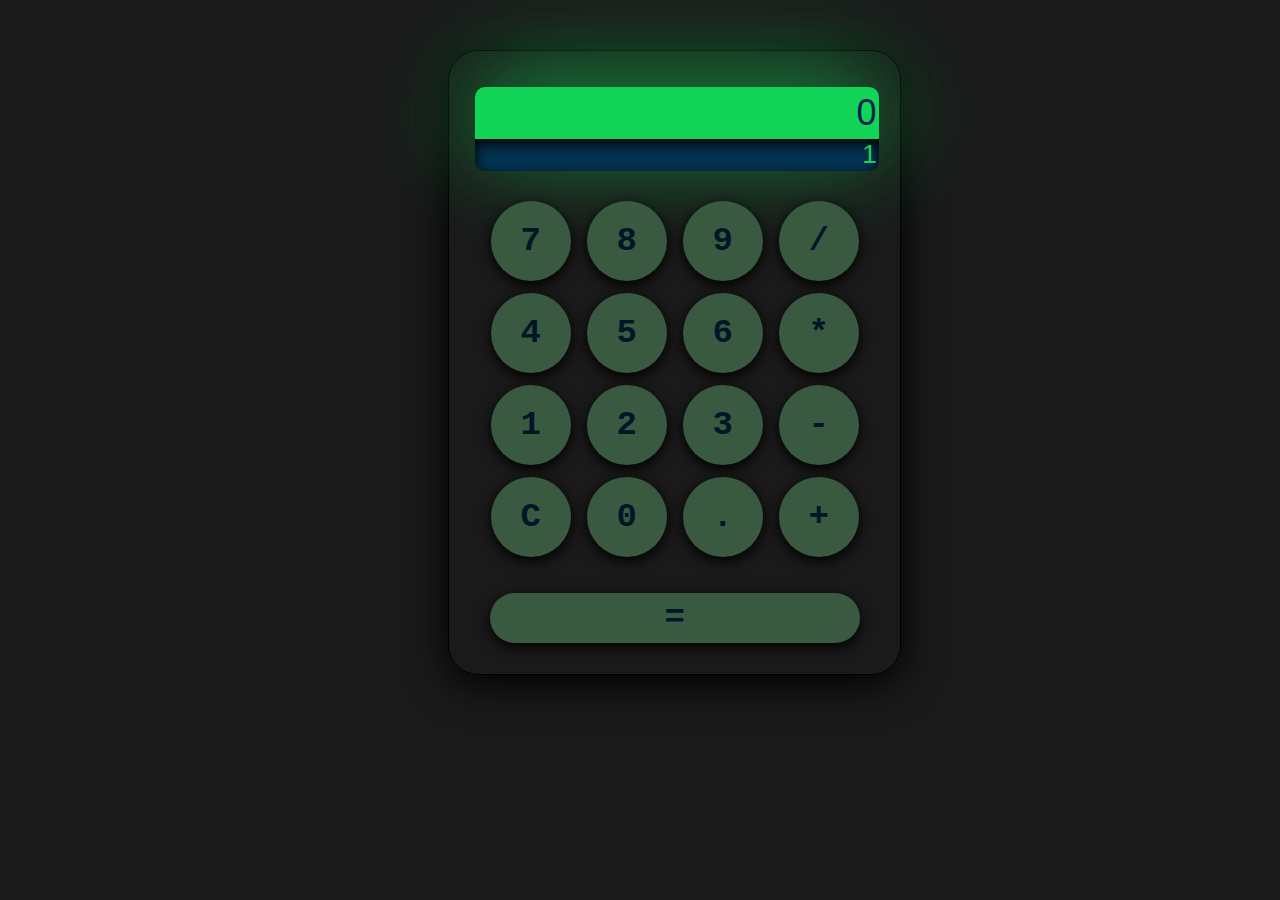
<file: cal.html>
<!DOCTYPE html>
<html lang="en">

<head>
    <meta charset="UTF-8">
    <meta name="viewport" content="width=device-width, initial-scale=1.0">
    <title>Document</title>
</head>
<link rel="stylesheet" href="cal.css">

<body>
    <div class="textboxes">

        <div class="output">
            <input type="text" class="result" name="output" placeholder="0" readonly>
        </div>
        <div class="input">
            <input type="text" class="value" name="input" placeholder="1">
        </div>
    </div>

    <div class="btn">
        <div class="row rone">
            <button>7</button>
            <button>8</button>
            <button>9</button>
            <button>/</button>
        </div>
        <div class="row rtwo">
            <button>4</button>
            <button>5</button>
            <button>6</button>
            <button>*</button>
        </div>
        <div class="row rthree">
            <button>1</button>
            <button>2</button>
            <button>3</button>
            <button>-</button>
        </div>
        <div class="row rfour">
            <button>C</button>
            <button>0</button>
            <button>.</button>
            <button>+</button>
        </div>
        <div class="equal">
            <button>=</button>
        </div>
    </div>
    <script src="cal.js"></script>
</body>

</html>
</file>
<file: cal.css>
body {
    background-color: rgb(26, 26, 26);
    margin-left: 35%;
    margin-top: 50px;
    text-align: center;
    width: 400px;
    border: 1px solid black;
    border-radius: 30px;
    padding: 2%;
    box-shadow: 0px 9px 40px rgb(0, 0, 0);

}

.btn button {
    font-family: 'Courier New', Courier, monospace;
    font-weight: bold;
    font-size: 34px;
    color: #001526;
    background-color: rgb(58, 89, 65);
    margin: 6px;
    width: 80px;
    height: 60px;
    border: none;
    border-radius: 50px;
    cursor: pointer;
    box-shadow: 0px 4px 13px black;

}

.row button {
    height: 80px;
}

.rone button {
    margin-top: 30px;
}

.equal button {
    margin-top: 30px;
    width: 370px;
    height: 50px;
}

.textboxes input {
    border: none;
    width: 400px;
    text-align: right;
}

.input .value {
    border: none;
    background-color: #033350;
    color: #12d456;
    caret-color: #12d456;
    height: 30px;
    font-size: 26px;
    text-align: right;
    border-radius: 0px 0px 10px 10px;
    box-shadow: inset 0 5px 13px black;
}

.output .result {
    margin-top: 10px;
    background-color: #12d456;
    color: #032250;

    height: 50px;
    font-size: 36px;
    border-radius: 10px 10px 0px 0px;
    text-align: right;
    box-shadow: 0 0 100px #12d456;

}

.input ::placeholder {
    color: #12d456;
}

.output ::placeholder {
    color: #032250;
}
</file>
